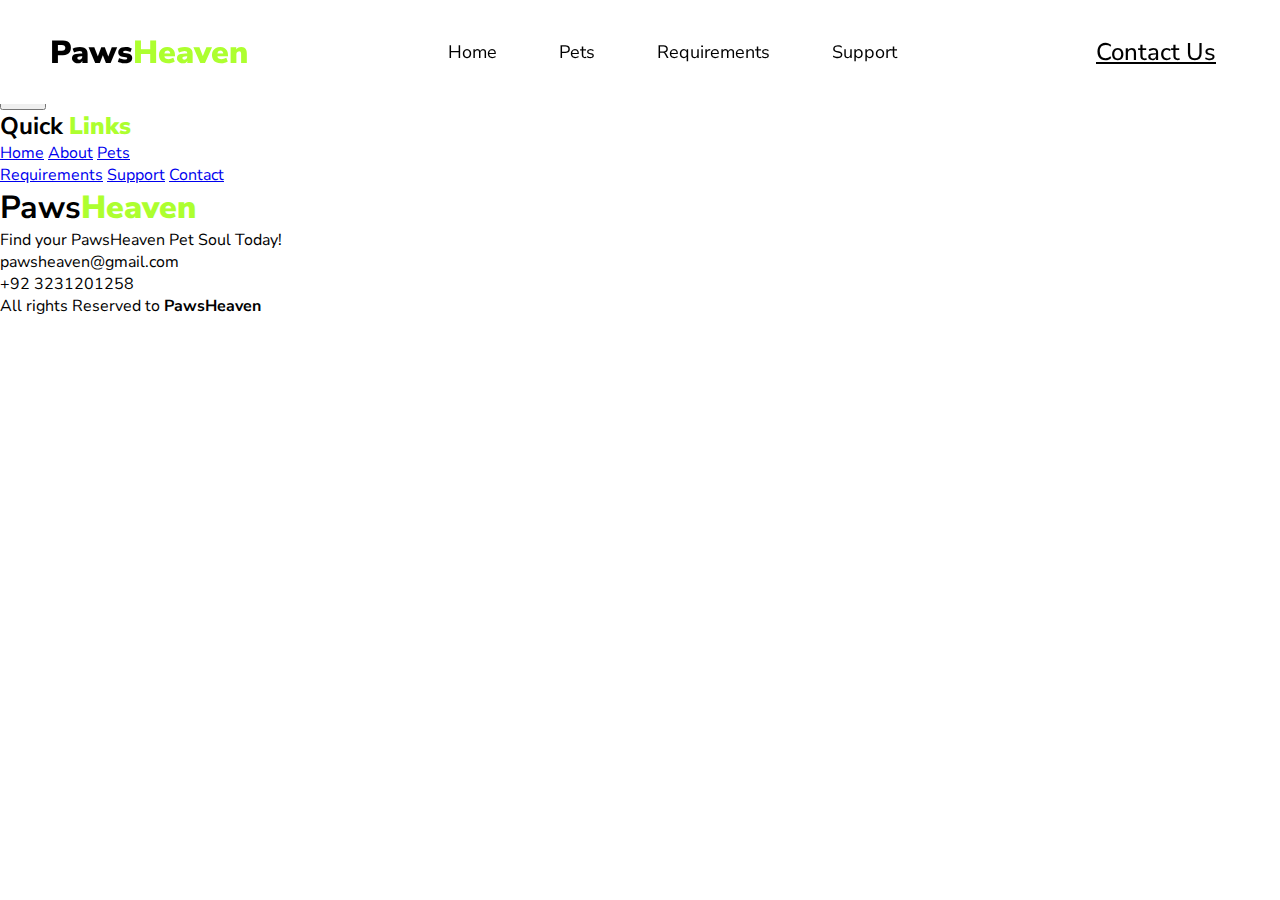
<file: application.html>
<html lang="en">
<head>
    <meta charset="UTF-8">
    <meta name="viewport" content="width=device-width, initial-scale=1.0">
    <title>Paws Heaven</title>
     <link
      rel="stylesheet"
      href="https://cdnjs.cloudflare.com/ajax/libs/font-awesome/6.5.2/css/all.min.css"
      integrity="sha512-SnH5WK+bZxgPHs44uWIX+LLJAJ9/2PkPKZ5QiAj6Ta86w+fsb2TkcmfRyVX3pBnMFcV7oQPJkl9QevSCWr3W6A=="
      crossorigin="anonymous"
      referrerpolicy="no-referrer"
    />
    <link rel="stylesheet" href="pet-adoption.css">
</head>
<body>
    <!-- Navbar -->
     <nav>
        <a href="index.html" class="brand">
            <h1>Paws<b class="accent">Heaven</b></h1>
        </a>
        <div class="menu">
            <div class="btn">
                <i class="fas fa-times close-btn"></i>
            </div>
        <a href="index.html">Home</a>
        <a href="available.html">Pets</a>
        <a href="index.html#requirements">Requirements</a>
        <a href="support.html">Support</a>
        </div>
        <button class="btn-2">
           <a href="https://wa.me/+923231201258" class="btn-2">Contact Us</a>
           <i class="fa-solid fa-circle-arrow-right"></i>
        </button>
        <div class="btn">
            <i class="fas fa-bars menu-btn"></i>
        </div>
     </nav>
    <!-- Navbar End-->
    <!-- Application Form -->
    <div id="formpg">
    <h1>APPLICATION FORM</h1>
    <form id="adoptionForm">
        <div class="mainform">
            <label for="text"></label>
            <input type="text" name="Name" id="Name" placeholder="Your FullName" required>
            <input type="email" name="email" id="email-input" placeholder="Your Email Address" required>
            <div class="pet-selection">
                <label for="huskey">Siberian Huskey</label>
                <input type="checkbox" id="huskey" name="animal_choice[]"> 
                <label for="gojo">Gojo</label>
                <input type="checkbox" id="gojo" name="animal_choice[]">
                <label for="milo">Milo</label>
                <input type="checkbox" id="milo" name="animal_choice[]">
            </div>
            <button type="submit">Submit</button>
        </div>
    </form>
    <div id="submissionMessage" style="display: none; font-size: 20px ; "> 
        <p>✅ We Will Be Contacting You Soon!.</p>
    </div>
    </div>
    <!-- Application Form End  -->
    <!-- Footer Section -->
    <footer>
        <div class="footer-container">
            <div class="footer-links">
                <h2>Quick <b class="accent">Links</b></h2>
                <div class="link-container">
                    <div class="links">
                        <a href="/">Home</a>
                        <a href="index.html#about">About</a>
                        <a href="available.html">Pets</a>
                    </div>
                    <div class="links">
                        <a href="index.html#requirements">Requirements</a>
                        <a href="support.html">Support</a>
                        <a href="index.html#footer">Contact</a>
                    </div>
                </div>
            </div>
            <div class="footer-brand">
                <h1>Paws<b class="accent">Heaven</b></h1>
                <p>Find your PawsHeaven Pet Soul Today!</p>
                <div class="socials">
                    <a href="https://www.linkedin.com/in/suhaib-ahmed-a9b651352/"><i class="fa-brands fa-facebook-f"></i></a>
                    <a href="https://www.instagram.com/_suhaibahmed_?utm_source=ig_web_button_share_sheet&igsh=ZDNlZDc0MzIxNw=="><i class="fa-brands fa-instagram"></i></a>
                    <a href="https://www.linkedin.com/in/suhaib-ahmed-a9b651352/"><i class="fa-brands fa-linkedin-in"></i></a>
                    <a href="https://x.com/_sebpvt"><i class="fa-brands fa-twitter"></i></a>
                    <a href="https://github.com/suhaibahmd2006-dev"><i class="fa-brands fa-github"></i></a>
                </div>
            </div>
            <div class="footer-contact-info">
                <div class="contact-info-item">
                    <i class="fa-regular fa-envelope"></i>
                    <p>pawsheaven@gmail.com</p>
                </div>
                <div class="contact-info-item">
                    <i class="fa-solid fa-phone"></i>
                    <p>+92 3231201258</p>
                </div>
            </div>
        </div>
        <p class="copyright">All rights Reserved to <b>PawsHeaven</b></p>
    </footer>
    <!-- Footer Section End  -->
    <script src="pet-adoption.js"></script>
</body>
</html>
</file>
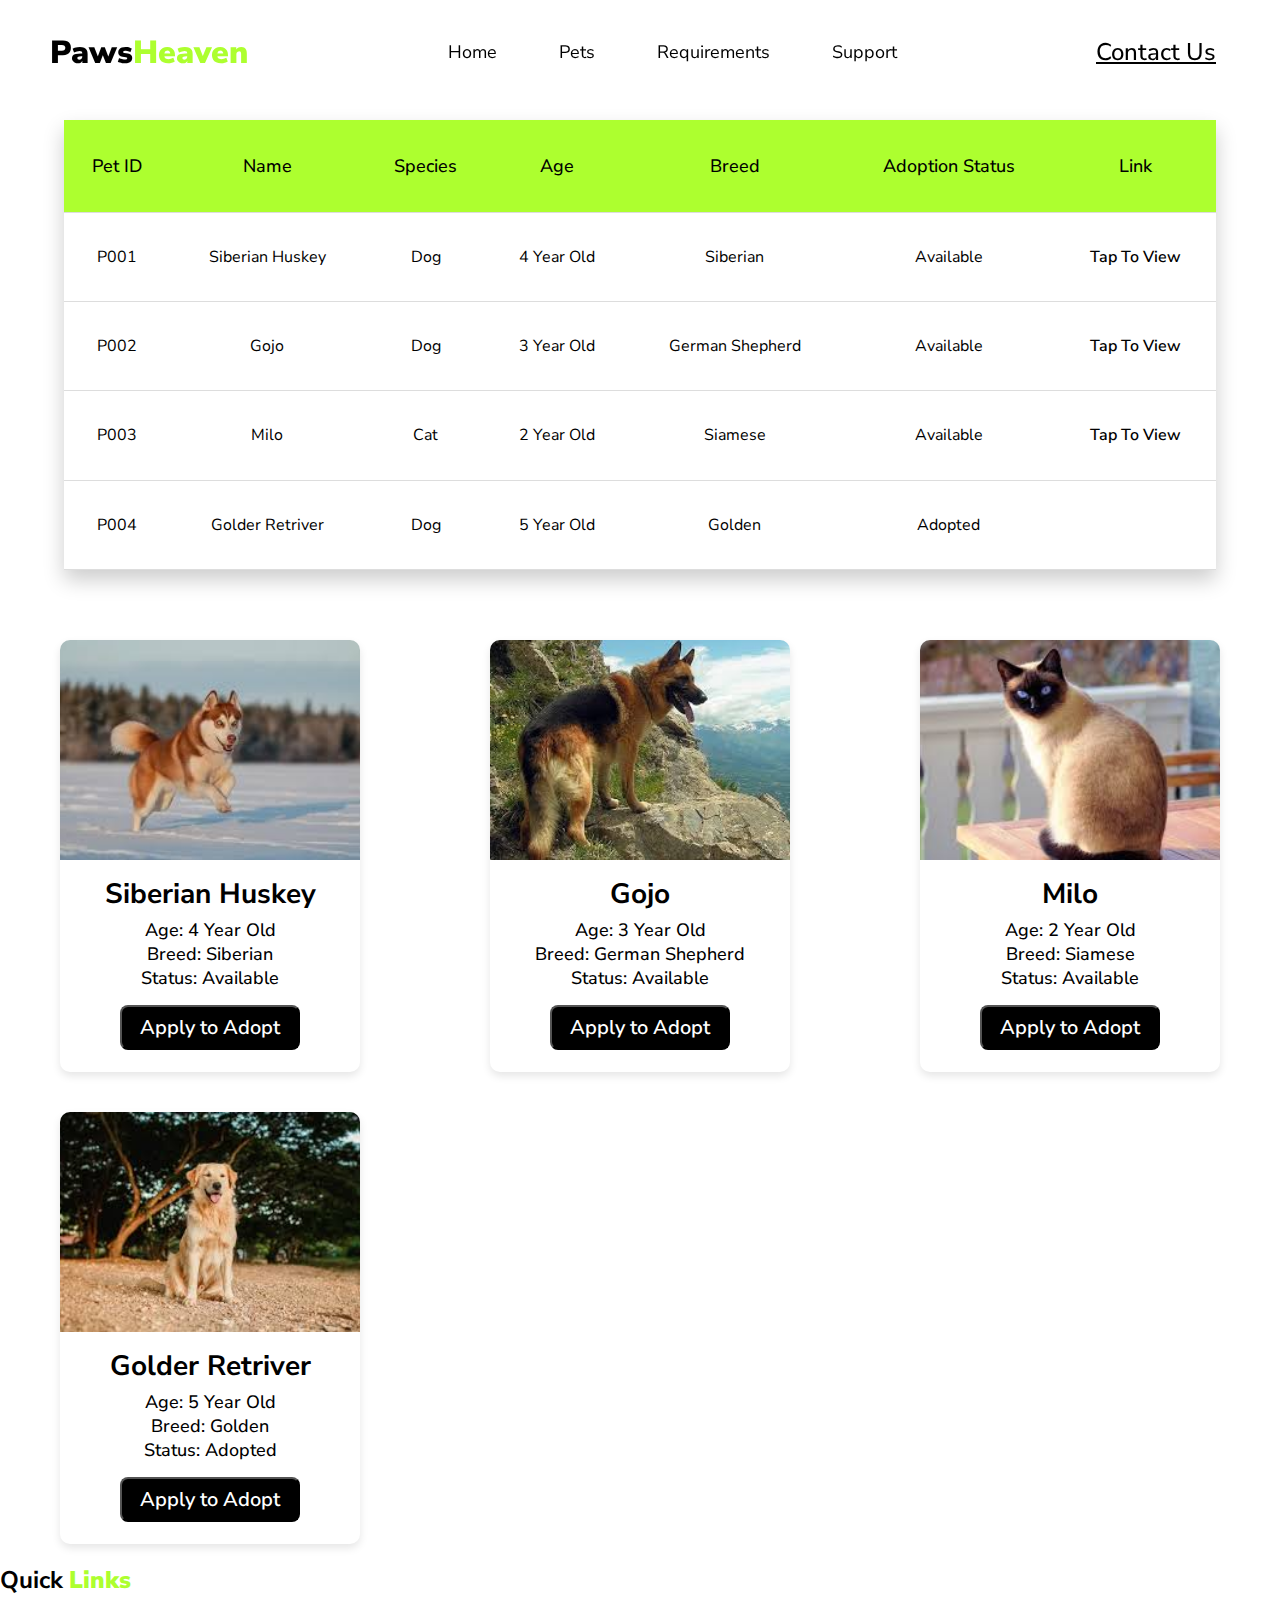
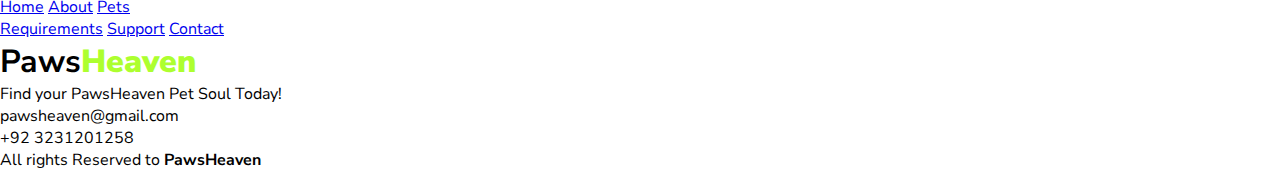
<file: available.html>
<html lang="en">
<head>
    <meta charset="UTF-8">
    <meta name="viewport" content="width=device-width, initial-scale=1.0">
    <title>Paws Heaven</title>
     <link
      rel="stylesheet"
      href="https://cdnjs.cloudflare.com/ajax/libs/font-awesome/6.5.2/css/all.min.css"
      integrity="sha512-SnH5WK+bZxgPHs44uWIX+LLJAJ9/2PkPKZ5QiAj6Ta86w+fsb2TkcmfRyVX3pBnMFcV7oQPJkl9QevSCWr3W6A=="
      crossorigin="anonymous"
      referrerpolicy="no-referrer"
    />
    <link rel="stylesheet" href="pet-adoption.css">
</head>
<body>
    <!-- Navbar -->
     <nav>
        <a href="index.html" class="brand">
            <h1>Paws<b class="accent">Heaven</b></h1>
        </a>
        <div class="menu">
            <div class="btn">
                <i class="fas fa-times close-btn"></i>
            </div>
        <a href="index.html">Home</a>
        <a href="available.html">Pets</a>
        <a href="index.html#requirements">Requirements</a>
        <a href="support.html">Support</a>
        </div>
        <button class="btn-2">
           <a href="https://wa.me/+923231201258" class="btn-2">Contact Us</a>
           <i class="fa-solid fa-circle-arrow-right"></i>
        </button>
        <div class="btn">
            <i class="fas fa-bars menu-btn"></i>
        </div>
     </nav>
    <!-- Navbar End-->
    <!-- Table of Available Pets -->
   <table>
    <tr>
        <th>Pet ID</th>
        <th>Name</th>
        <th>Species</th>
        <th>Age</th>
        <th>Breed</th>
        <th>Adoption Status</th>
        <th>Link</th>
    </tr>
    <tr>
        <td data-label="Pet ID">P001</td>
        <td data-label="Name">Siberian Huskey</td>
        <td data-label="Species">Dog</td>
        <td data-label="Age">4 Year Old</td>
        <td data-label="Breed">Siberian</td>
        <td data-label="Adoption Status">Available</td>
        <td data-label="Link"><a href="available.html#pet-1">Tap To View</a></td>
    </tr>
    <tr>
        <td data-label="Pet ID">P002</td>
        <td data-label="Name">Gojo</td>
        <td data-label="Species">Dog</td>
        <td data-label="Age">3 Year Old</td>
        <td data-label="Breed">German Shepherd</td>
        <td data-label="Adoption Status">Available</td>
        <td data-label="Link"><a href="available.html#pet-2">Tap To View</a></td>
    </tr>
    <tr>
        <td data-label="Pet ID">P003</td>
        <td data-label="Name">Milo</td>
        <td data-label="Species">Cat</td>
        <td data-label="Age">2 Year Old</td>
        <td data-label="Breed">Siamese</td>
        <td data-label="Adoption Status">Available</td>
        <td data-label="Link"><a href="available.html#pet-3">Tap To View</a></td>
    </tr>
    <tr>
        <td data-label="Pet ID">P004</td>
        <td data-label="Name">Golder Retriver</td>
        <td data-label="Species">Dog</td>
        <td data-label="Age">5 Year Old</td>
        <td data-label="Breed">Golden</td>
        <td data-label="Adoption Status">Adopted</td>
        <td data-label="Link"><a href="available.html#pet-4" class="adopted-link"></a></td>
    </tr>
    </table>
    <section class="pets-info">
        <div class="pet-card" id="pet-1">
            <img src="img/siberian husky.jfif" class="pet-1"alt="Siberian Huskey">
            <h3>Siberian Huskey</h3>
            <p>Age: 4 Year Old</p>
            <p>Breed: Siberian</p>
            <p>Status: Available</p>
            <button class="btn-4" id="pet-1"><a href="application.html">Apply to Adopt</a></button>
        </div>
        <div class="pet-card" id="pet-2">
            <img src="img/german-shephard.jfif" class="pet-2" alt="Gojo">
            <h3>Gojo</h3>
            <p>Age: 3 Year Old</p>
            <p>Breed: German Shepherd</p>
            <p>Status: Available</p>
            <button class="btn-4" id="pet-2"><a href="application.html?pet=Siberian%20Huskey">Apply to Adopt</a></button>
        </div>
        <div class="pet-card" id="pet-3">
            <img src="img/Siamese.jfif" class="pet-3"alt="Milo">
            <h3>Milo</h3>
            <p>Age: 2 Year Old</p>
            <p>Breed: Siamese</p>
            <p>Status: Available</p>
            <button class="btn-4" id="pet-3"><a href="application.html?pet=Gojo">Apply to Adopt</a></button>
        </div>
        <div class="pet-card" id="pet-4">
            <img src="img/retriver.jfif" class="pet-4"alt="Golder Retriver">
            <h3>Golder Retriver</h3>
            <p>Age: 5 Year Old</p>
            <p>Breed: Golden</p>
            <p>Status: Adopted</p>
            <button class="btn-4 adopted-pet" id="pet-4"><a href="application.html?pet=Milo">Apply to Adopt</a></button>
        </div>
    </section>
    <!-- Footer Section -->
    <footer>
        <div class="footer-container">
            <div class="footer-links">
                <h2>Quick <b class="accent">Links</b></h2>
                <div class="link-container">
                    <div class="links">
                        <a href="/">Home</a>
                        <a href="index.html#about">About</a>
                        <a href="available.html">Pets</a>
                    </div>
                    <div class="links">
                        <a href="index.html#requirements">Requirements</a>
                        <a href="support.html">Support</a>
                        <a href="index.html#footer">Contact</a>
                    </div>
                </div>
            </div>
            <div class="footer-brand">
                <h1>Paws<b class="accent">Heaven</b></h1>
                <p>Find your PawsHeaven Pet Soul Today!</p>
                <div class="socials">
                    <a href="https://www.linkedin.com/in/suhaib-ahmed-a9b651352/"><i class="fa-brands fa-facebook-f"></i></a>
                    <a href="https://www.instagram.com/suhaibahmed?utm_source=ig_web_button_share_sheet&igsh=ZDNlZDc0MzIxNw=="><i class="fa-brands fa-instagram"></i></a>
                    <a href="https://www.linkedin.com/in/suhaib-ahmed-a9b651352/"><i class="fa-brands fa-linkedin-in"></i></a>
                    <a href="https://x.com/_sebpvt"><i class="fa-brands fa-twitter"></i></a>
                    <a href="https://github.com/suhaibahmd2006-dev"><i class="fa-brands fa-github"></i></a>
                </div>
            </div>
            <div class="footer-contact-info">
                <div class="contact-info-item">
                    <i class="fa-regular fa-envelope"></i>
                    <p>pawsheaven@gmail.com</p>
                </div>
                <div class="contact-info-item">
                    <i class="fa-solid fa-phone"></i>
                    <p>+92 3231201258</p>
                </div>
            </div>
        </div>
        <p class="copyright">All rights Reserved to <b>PawsHeaven</b></p>
    </footer>
    <!-- Footer Section End -->
    <script src="pet-adoption.js"></script>
</body>
</html>
</file>
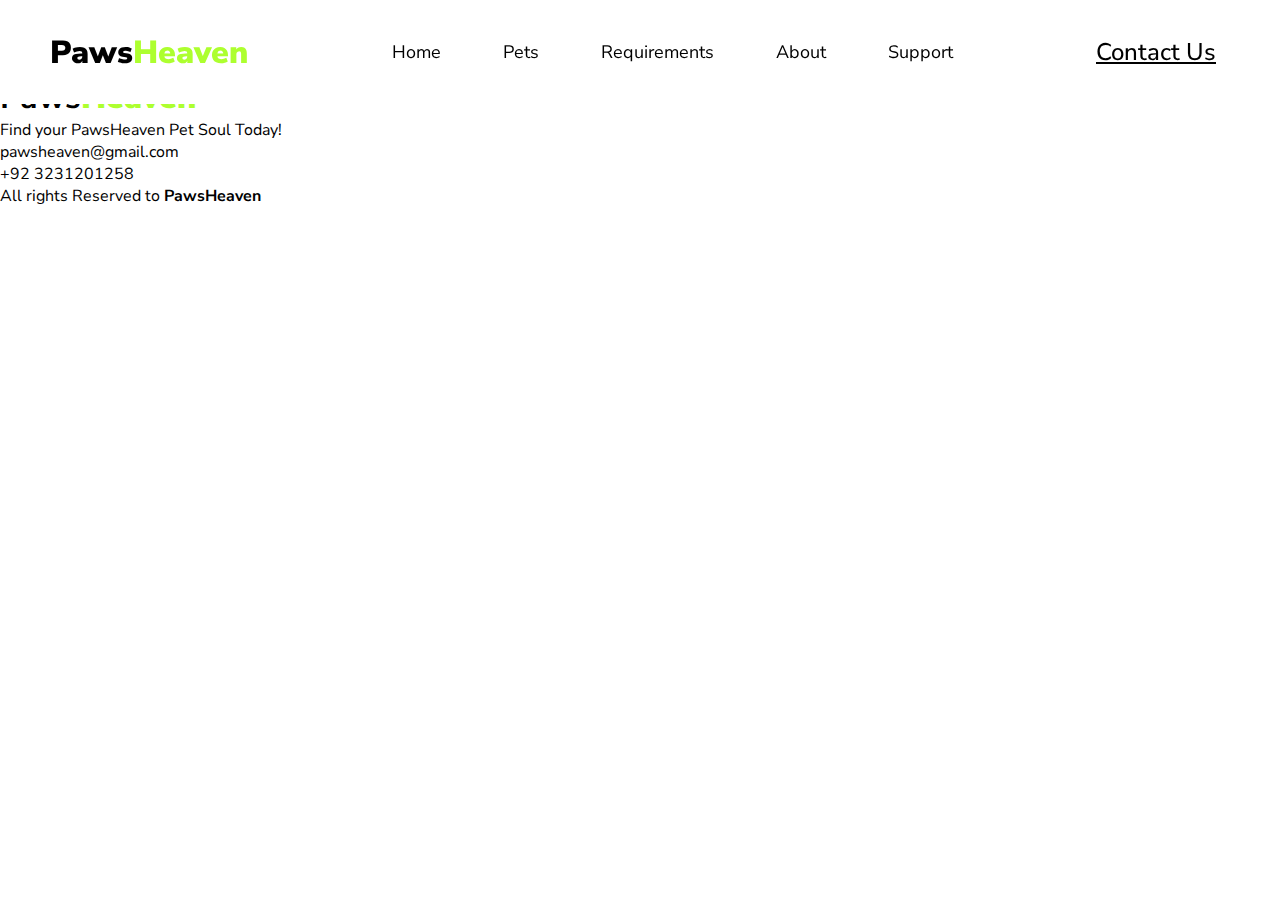
<file: support.html>
<html lang="en">
<head>
    <meta charset="UTF-8">
    <meta name="viewport" content="width=device-width, initial-scale=1.0">
    <title>Paws Heaven</title>
    <link
      rel="stylesheet"
      href="https://cdnjs.cloudflare.com/ajax/libs/font-awesome/6.5.2/css/all.min.css"
      integrity="sha512-SnH5WK+bZxgPHs44uWIX+LLJAJ9/2PkPKZ5QiAj6Ta86w+fsb2TkcmfRyVX3pBnMFcV7oQPJkl9QevSCWr3W6A=="
      crossorigin="anonymous"
      referrerpolicy="no-referrer"
    />
    <link rel="stylesheet" href="pet-adoption.css">
</head>
<body>
    <!-- Navbar -->
     <nav>
        <a href="index.html" class="brand">
            <h1>Paws<b class="accent">Heaven</b></h1>
        </a>
        <div class="menu">
            <div class="btn">
                <i class="fas fa-times close-btn"></i>
            </div>
            <a href="index.html">Home</a>
        <a href="available.html">Pets</a>
        <a href="index.html#requirements">Requirements</a>
        <a href="index.html#about">About</a>
        <a href="support.html">Support</a>
        </div>
        <button class="btn-2">
           <a href="https://wa.me/+923231201258" class="btn-2">Contact Us</a>
           <i class="fa-solid fa-circle-arrow-right"></i>
        </button>
     </nav>
    <!-- Navbar End-->
     
    <!-- Footer Section -->
    <footer>
        <div class="footer-container">
            <div class="footer-links">
                <h2>Quick <b class="accent">Links</b></h2>
                <div class="link-container">
                    <div class="links">
                        <a href="/">Home</a>
                        <a href="index.html#about">About</a>
                        <a href="available.html">Pets</a>
                    </div>
                    <div class="links">
                        <a href="index.html#requirements">Requirements</a>
                        <a href="support.html">Support</a>
                        <a href="index.html#footer">Contact</a>
                    </div>
                </div>
            </div>
            <div class="footer-brand">
                <h1>Paws<b class="accent">Heaven</b></h1>
                <p>Find your PawsHeaven Pet Soul Today!</p>
                <div class="socials">
                    <a href="https://www.linkedin.com/in/suhaib-ahmed-a9b651352/"><i class="fa-brands fa-facebook-f"></i></a>
                    <a href="https://www.instagram.com/_suhaibahmed_?utm_source=ig_web_button_share_sheet&igsh=ZDNlZDc0MzIxNw=="><i class="fa-brands fa-instagram"></i></a>
                    <a href="https://www.linkedin.com/in/suhaib-ahmed-a9b651352/"><i class="fa-brands fa-linkedin-in"></i></a>
                    <a href="https://x.com/_sebpvt"><i class="fa-brands fa-twitter"></i></a>
                    <a href="https://github.com/suhaibahmd2006-dev"><i class="fa-brands fa-github"></i></a>
                </div>
            </div>
            <div class="footer-contact-info">
                <div class="contact-info-item">
                    <i class="fa-regular fa-envelope"></i>
                    <p>pawsheaven@gmail.com</p>
                </div>
                <div class="contact-info-item">
                    <i class="fa-solid fa-phone"></i>
                    <p>+92 3231201258</p>
                </div>
            </div>
        </div>
        <p class="copyright">All rights Reserved to <b>PawsHeaven</b></p>
    </footer>
    <!-- Footer Section End  -->
    <script src="pet-adoption.js"></script>
</body>
</html>
</file>
<file: pet-adoption.css>
@import url("https://fonts.googleapis.com/css2?family=Nunito+Sans:ital,opsz,wght@0,6..12,200..1000;1,6..12,200..1000&display=swap");
*{
  margin: 0;
  padding: 0;
  box-sizing: border-box;
  font-family: "Nunito Sans", sans-serif;
}
body {
  min-height: 100vh;
}
.intro-content{
  width: 100%;
  height: 150px;
  background-color: black;
  display: flex;
  justify-content: center;
  align-items: center;
}
.intro-content p{
  margin-top: 105px;
  color: white;
  font-size: 16px;
  font-weight: 500;
  animation: my-animation 24s linear infinite;
}

@keyframes my-animation {
  0% { transform: translateX(130%); } 
  100% { transform: translateX(-130%); } 
}

section {
  min-width: 100%;
  min-height: 100vh;
  background-repeat: no-repeat;
  background-position: center;
  background-size: cover;
}
/* NavBar Section */
nav{
    z-index: 999;
    position: fixed;
    top: 0;
    left: 0;
    width: 100%;
    display: flex;
    justify-content: space-between;
    align-items: center;
    color: black;
    background-color: white;
    padding: 30px 50px;
    transition: all 0.4 easeout;
    filter: drop-shadow(5px 5px 10px transparent);
}
nav.sticky{
    background-color: white;
    filter: drop-shadow(2px 2px 5px greenyellow);
}

.brand{
    text-decoration: none;
    transition: all ease-in-out 0.3s;
    color: black;
}
.brand h1{
    font-size: 32px;
    font-weight: 900;
    color: black;
}
.accent{
    color:greenyellow;
}
.brand:hover{
    opacity: 0.8;
}
.menu{
    display: flex;
    justify-content: center;
    align-items: center;
    gap: 42px;
}
.menu a{
    text-decoration: none;
    color: black;
    text-decoration: noen;
    font-size: 18px;
    font-weight: 400;
    padding: 10px;
    transition: all 0.2 ease-out;
}
.menu a:hover{
color: greenyellow;
}
.btn{
    color: white;
    font-size: 25px;
    cursor: pointer;
    display: none;
}
.btn-2{
    display: flex;
    align-items: center;
    gap: 14px;
    font-size: 24px;
    font-weight: 500;
    color: black;
    transition: all ease-in-out 0.2s;
    background-color: transparent;
    border: none;
    cursor: pointer;
}
.btn-2 i{
    font-size: 32px;
    transition: all 0.2s ease-out;
}
.btn-2:hover{
    color: greenyellow;
}
.btn-2:hover{
    gap: 10px;
}


/* Hero Section */
.heropage{
    margin-top: 150px;
    display: flex;
    flex-direction: column;
    align-items: center;
    background-image: url(img/Picsart_25-11-29_04-10-39-061.png);
}
.hero-headlines{
    display: flex;
    flex-direction: column;
    align-items: center;
    width: 750px;
    text-align: center;
}
.hero-headlines h1{
    color: greenyellow;
    font-size: 64px;
    font-weight: 900;
}
.hero-headlines p{
    font-size: 24px;
    font-weight: 600;
}
.hero-headlines-button {
    display: flex;
    align-items: center;
    justify-content: center;
    gap: 24px;
    margin-top: 24px;
}
.btn-3{
    width: 205px;
    height: 53px;
    background-color: black;
    font-size: 24px;
    color: white;
    border-radius: 12px;
    border: 1px solid white;
    transition: all 0.2 ease-out;
}
.btn-3:hover{
    background-color: greenyellow;
    color: black;
    border: 2px solid greenyellow;
}

.btn-transparent{
    background-color: white;
    color: black;
}
.btn-transparent:hover{
    background-color: greenyellow;
    border: 1px solid greenyellow;
    color: black;
}
.hero-images{
    display: flex;
    margin-top: 50px;
    gap: 35px;
}
.hero-images .image1{
    margin-top: 8px;
    width: 330px;
    height: 350px;
    border-radius: 30%;
}
.hero-images .image2{
    width: 320px;
    height: 370px;
    border-radius: 10%;
}
.hero-images .image3{
    margin-top: 9px;
    width: 330px;
    height: 355px;
    border-radius: 40%;
}

/* Requiremnt Section */
.requirements{
    margin-top: 50px;
    justify-content: center;
    align-items: center;
    display: flex;
    background-image: url("img/requirements-background-img.png");
}
.requirements-headlines{
    width: 658px;
}
.requirements-headlines h1{
    font-size: 96px;
    font-weight: 900;
}
.requirements-headlines p{
    font-size: 32px;
    font-weight: 600;
    margin-bottom: 49px;
}
.r-item-container{
    display: flex;
    gap: 18px;
    flex-direction: column;

}
.r-item{
    display: flex;
    gap: 18px;
    align-items: center;
}
.r-logo{
    width: 50px;
    height: 50px;
    border:1px solid black;
    border-radius: 100%;
    display: flex;
    align-items: center;
    justify-content: center;
}
.r-logo i{
    font-size: 28px;
}
.r-item h5{
    font-size: 32px;
    font-weight: 600;
}

/* Pets Section */
.pets{
    display: flex;
    flex-direction: column;
    align-items: center;
    margin-top: 74px;
}
.pets-headlines{
    display: flex;
    gap: 24px;
    align-items: center;
}
.pets-headlines i{
    font-size: 56px;
    color: greenyellow;
}
.pets-headlines h1{
    font-size: 64px;
    font-weight: 800;
}
.pets-collection{
    display: flex;
    gap: 28px;
    margin-top: 74px;
}
.pet-item{
    display: flex;
    flex-direction: column;
    align-items: center;
    gap: 18px;
    transition: 0.5s ease-out;
}
.pet-item .pet1{
    width: 420px;
    height: 430px;
    border-radius: 20px;
}
.pet-item .pet2{
    width: 420px;
    height: 430px;
    border-radius: 20px;
}
.pet-item .pet3{
    width: 400px;
    height: 430px;
    border-radius: 20px;
}
.pet-item h3{
    font-size: 40px;
    font-weight: 800;
}
.btn-pets{
    width: 269px;
    height: 60;
    display: flex;
    align-items: center;
    justify-content: center;
    gap: 10px;
    border-radius: 0px;
    margin-top: 37px;
    margin-left: 12px;
    background-color: black;
    font-size: 24px;
    color: white;
    border-radius: 12px;
    border: 1px solid white;
}

/* About Section  */
.about{
    display: flex;
    align-items: center;
    justify-content: center;
    margin-top: 100px;
    padding: 0px 50px;
    gap: 40px;
}
.about-headlines {
    display: flex;
    flex-direction: column;
    width: 885px;
}
.about-headlines h1{
    font-size: 64px;
    font-weight: 900;
}
.about-headlines p{
    font-size: 32px;
    font-weight: 400;
}
.about-info{
    display: flex;
    justify-content: center;
    gap: 76px;
    margin-top: 40px;
}
.about-info-item{
    display: flex;
    flex-direction: column;
    align-items: center;
}
.about-info-item h5{
    font-size: 36px;
    font-weight: 800;
}
.about-info-item h6{
    font-size: 24px;
    font-weight: 700;
}
.about-headlines button{
    margin-top: 48px;
}
/* Available pets Page  */
table {
    width: 90%;
    height: 50%;
    margin: auto;
    padding: auto;
    margin-top: 120px;
    border-collapse: collapse;
    box-shadow: 0 10px 20px rgba(0, 0, 0, 0.2);
}

th {
    background-color: greenyellow;
    color: black;
    font-size: 18px;
    font-weight: 500;
}

th,
td {
    padding: 12px 15px;
    text-align: center;
    border-bottom: 1px solid #ddd;
}

th a,
td a {
    text-decoration: none;
    color: black;
    font-weight: 600;
}

th a:hover,
td a:hover {
    color: greenyellow;
}

.pets-info {
    display: flex;
    flex-wrap: wrap;
    justify-content: space-between;
    margin-top: 50px;
    padding: 0px 40px;
}

.pet-card {
    width: 300px;
    height: 27rem;
    margin: 20px;
    box-shadow: 0 4px 8px rgba(0, 0, 0, 0.1);
    border-radius: 10px;
    overflow: hidden;
}

.pet-card .pet-1 {
    width: 300px;
    height: 220px;
    object-fit: cover;
}

.pet-card .pet-2 {
    width: 300px;
    height: 220px;
    object-fit: cover;
}

.pet-card .pet-3 {
    width: 300px;
    height: 220px;
    object-fit: cover;
}

.pet-card .pet-4 {
    width: 300px;
    height: 220px;
    object-fit: cover;
}

.pet-card h3 {
    font-size: 28px;
    font-weight: 700;
    margin: 15px 0px 5px 0px;
    text-align: center;
}

.pet-card p {
    font-size: 18px;
    font-weight: 500;
    text-align: center;
}

.pet-card a {
    text-decoration: none;
    color: white;
    font-weight: 600;
}

.adopted-link {
    cursor: url(img/cursor.jfif), not-allowed; 
    pointer-events: none; 
}

.btn-4.adopted-pet {
    cursor: not-allowed;  
}

.btn-4 {
    display: flex;
    align-items: center;
    justify-content: center;
    width: 180px;
    height: 45px;
    margin: 15px auto;
    background-color: black;
    color: white;
    font-size: 20px;
    font-weight: 600;
    border-radius: 8px;
    text-decoration: none;
}

.btn-4:hover {
    background-color: greenyellow;
    color: black;
    border: 2px solid greenyellow;
}
</file>
